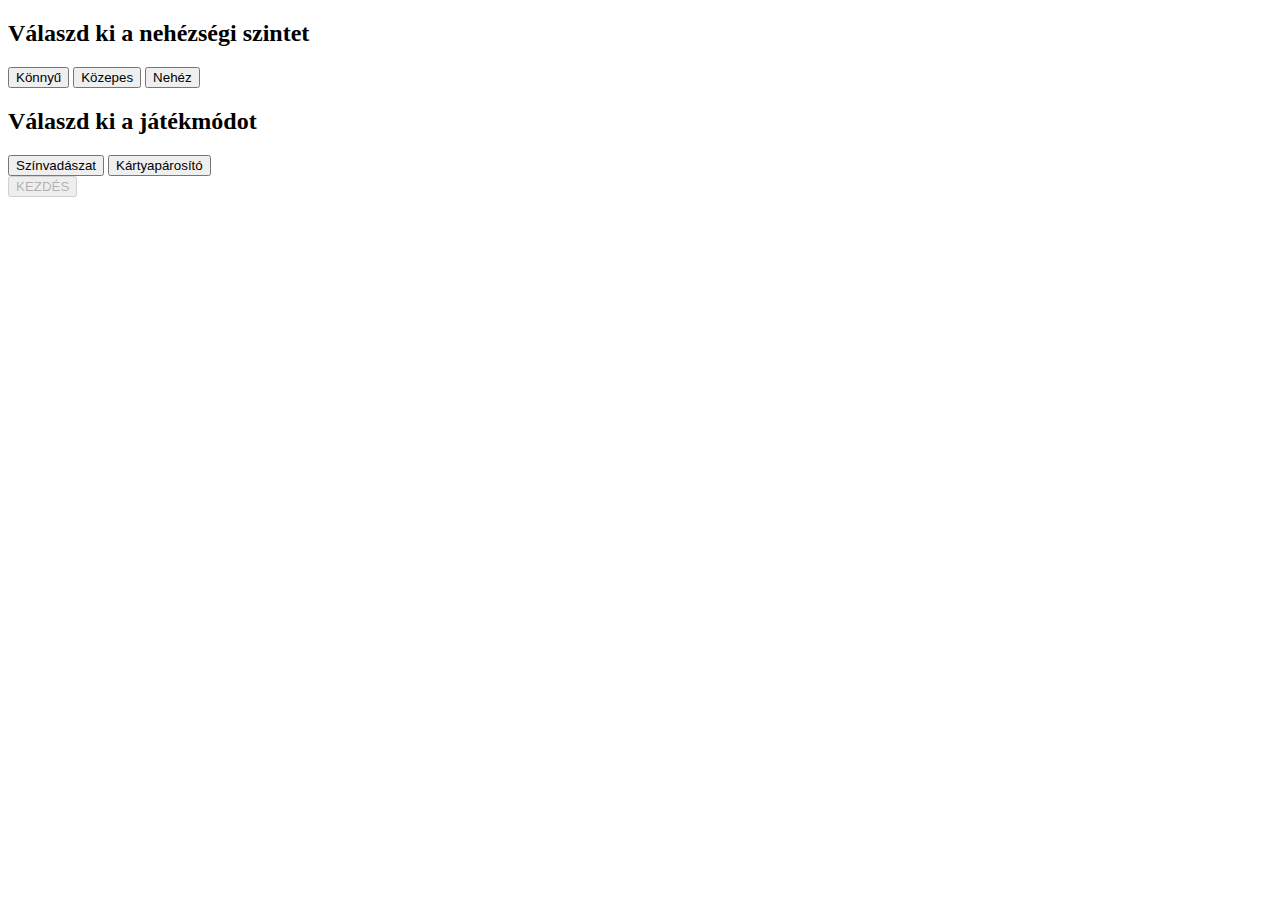
<file: src/frontend/main/menu/gamemode-selector.html>
<!DOCTYPE html>
<html lang="en">

<head>
    <meta charset="UTF-8">
    <meta name="viewport" content="width=device-width, initial-scale=1.0">
    <meta name="description" content="Egy egyszerű játék amivel fejlesztheted memóriádat!">
    <title>Memória Mánia</title>
    <link rel="stylesheet" href="styles/menu.css">
</head>

<body>
    <main>
        <section id="mode-selector">
            <h2 class="menu-title">Válaszd ki a nehézségi szintet</h2>
            <div class="difficulty-row">
                <button class="menu-btn difficulty-btn" data-difficulty="easy">Könnyű</button>
                <button class="menu-btn difficulty-btn" data-difficulty="medium">Közepes</button>
                <button class="menu-btn difficulty-btn" data-difficulty="hard">Nehéz</button>
            </div>
            <h2 class="menu-title">Válaszd ki a játékmódot</h2>
            <div class="mode-row">
                <button class="mode-btn mode-btn-select" data-mode="color-hunter">
                    <span class="mode-label">Színvadászat</span>
                </button>
                <button class="mode-btn mode-btn-select" data-mode="card-match">
                    <span class="mode-label">Kártyapárosító</span>
                </button>
            </div>
            <div class="divider"></div>
            <div class="start-game-btn-container">
                <button class="menu-btn start-game-btn">KEZDÉS</button>
            </div>
        </section>
    </main>

    <script src="scripts/gamemode-selector.js"></script>
</body>

</html>
</file>
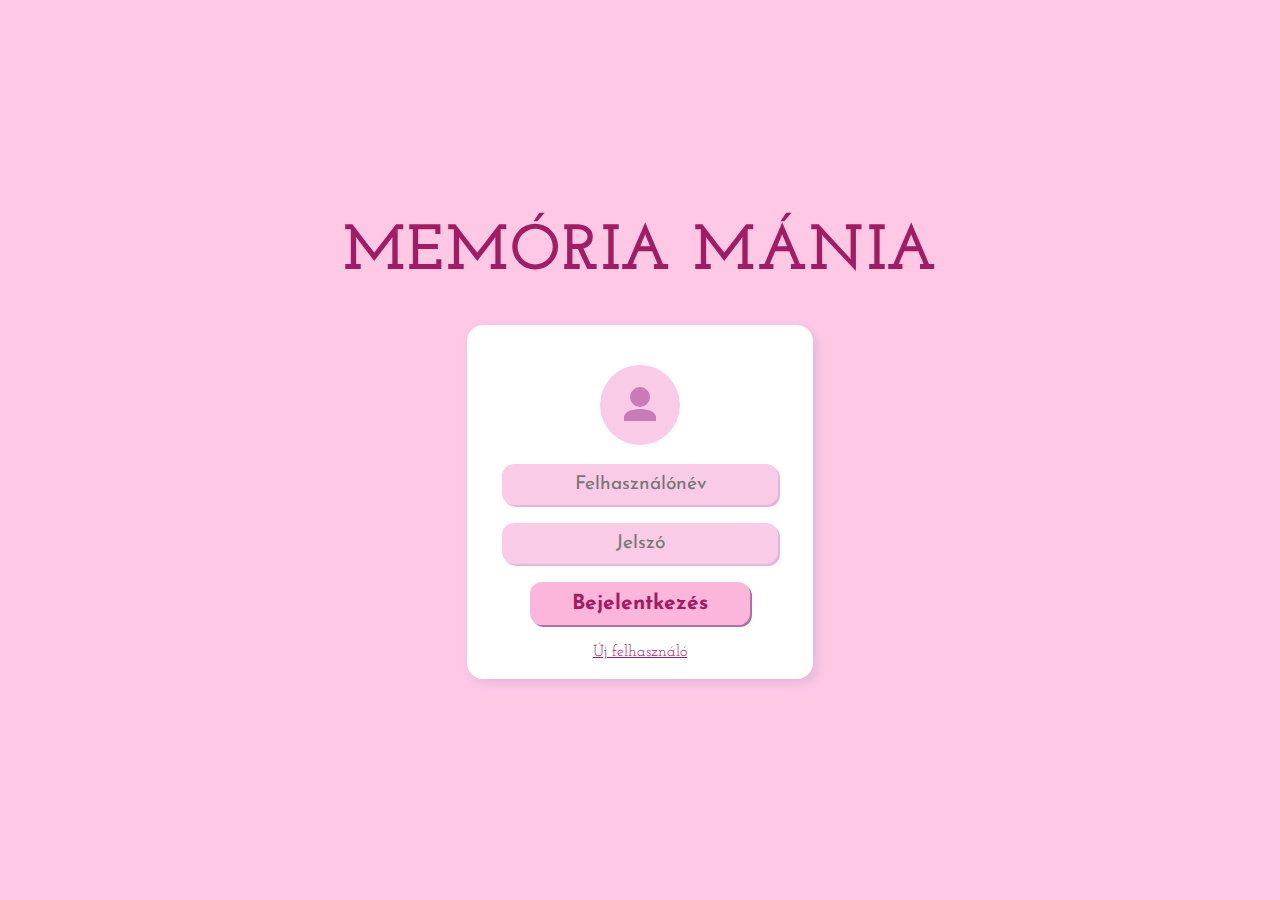
<file: src/frontend/main/menu/login.html>
<!DOCTYPE html>
<html lang="hu">

<head>
	<meta charset="UTF-8">
	<meta name="viewport" content="width=device-width, initial-scale=1.0">
	<title>Memória Mánia | Bejelentkezés</title>
	<link rel="stylesheet" href="styles/login.css">
	<link href="https://fonts.googleapis.com/css2?family=Josefin+Sans:wght@400;700&family=Josefin+Slab:wght@700&display=swap" rel="stylesheet">
</head>

<body>
	<div class="login-title">MEMÓRIA MÁNIA</div>
	<div class="login-card">
		<div class="login-avatar">
			<svg viewBox="0 0 24 24"><circle cx="12" cy="8" r="5"/><path d="M12 14c-4.418 0-8 1.79-8 4v2h16v-2c0-2.21-3.582-4-8-4z"/></svg>
		</div>
		<input type="text" class="login-input" placeholder="Felhasználónév" >
		<input type="password" class="login-input" placeholder="Jelszó" >
		<button class="login-btn">Bejelentkezés</button>
	<div class="register-link" onclick="window.location.href='registration.html'">Új felhasználó</div>
	</div>
</body>

</html>
</file>
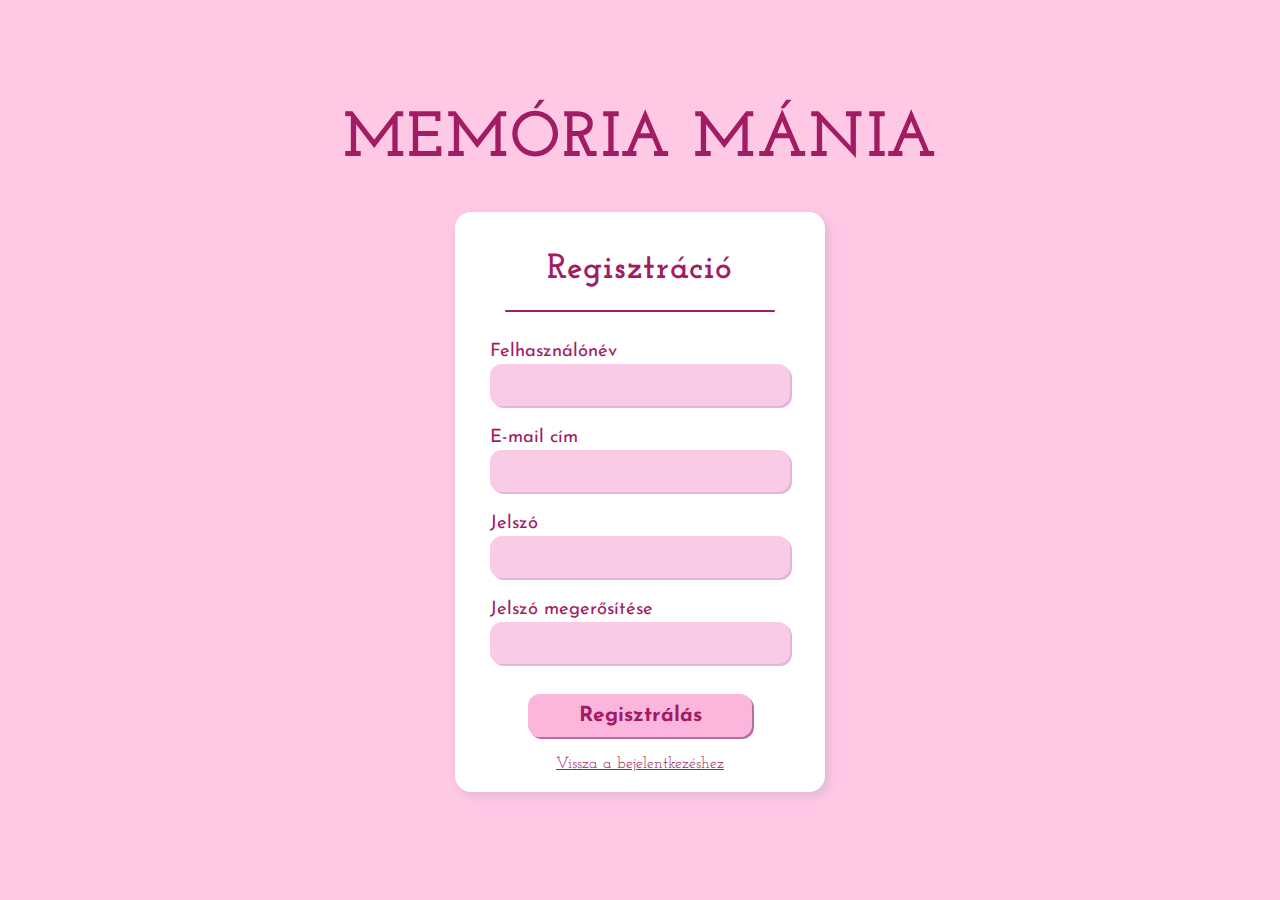
<file: src/frontend/main/menu/registration.html>
<!DOCTYPE html>
<html lang="hu">

<head>
	<meta charset="UTF-8">
	<meta name="viewport" content="width=device-width, initial-scale=1.0">
	<title>Memória Mánia | Regisztráció</title>
	<link rel="stylesheet" href="styles/login.css">
	<link href="https://fonts.googleapis.com/css2?family=Josefin+Sans:wght@400;700&family=Josefin+Slab:wght@700&display=swap" rel="stylesheet">
</head>

<body>
	<div class="login-title">MEMÓRIA MÁNIA</div>
	<div class="register-card">
		<div class="register-title">Regisztráció</div>
		<div class="register-divider"></div>
		<label class="register-label" for="reg-username">Felhasználónév</label>
		<input type="text" class="register-input" id="reg-username">
		<label class="register-label" for="reg-email">E-mail cím</label>
		<input type="email" class="register-input" id="reg-email" >
		<label class="register-label" for="reg-password">Jelszó</label>
		<input type="password" class="register-input" id="reg-password" >
		<label class="register-label" for="reg-password2">Jelszó megerősítése</label>
		<input type="password" class="register-input" id="reg-password2" >
		<button class="register-btn">Regisztrálás</button>
		<div class="register-link" onclick="window.location.href='login.html'">Vissza a bejelentkezéshez</div>
	</div>
</body>

</html>
</file>
<file: src/frontend/main/menu/styles/menu.css>
.hidden {
    display: none;
}
</file>
<file: src/frontend/main/menu/styles/login.css>
* {
    box-sizing: border-box;
}

body {
    background: #FFC9E6;
    min-height: 100vh;
    margin: 0;
    display: flex;
    flex-direction: column;
    align-items: center;
    justify-content: center;
}
.login-title {
    font-size: 4rem;
    color: #A21C64;
    font-family: 'Josefin Slab', serif;
    font-weight: 700;
    margin-bottom: 2.5rem;
    letter-spacing: 2px;
}
.login-card {
    background: #fff;
    border-radius: 16px;
    box-shadow: 4px 4px 12px #e1b6d6;
    padding: 2.5rem 2.2rem 1.2rem 2.2rem;
    display: flex;
    flex-direction: column;
    align-items: center;
    min-width: 300px;
    position: relative;
}
.login-avatar {
    width: 80px;
    height: 80px;
    background: #f9cbe7;
    border-radius: 50%;
    display: flex;
    align-items: center;
    justify-content: center;
    margin-bottom: 1.2rem;
}
.login-avatar svg {
    width: 48px;
    height: 48px;
    fill: #c97bb7;
}
.login-input {
    width: 100%;
    font-size: 1.2rem;
    padding: 0.7rem 1.2rem;
    border: none;
    border-radius: 12px;
    background: #f9cbe7;
    margin-bottom: 1.1rem;
    box-shadow: 2px 2px 0 #e1b6d6;
    font-family: 'Josefin Sans', sans-serif;
    text-align: center;
}

.login-btn {
    width: 80%;
    font-size: 1.3rem;
    padding: 0.7rem 1.2rem;
    border: none;
    border-radius: 12px;
    background: #f96eb881;
    color: #A21C64;
    font-weight: bold;
    box-shadow: 2px 2px 0 #b56ea5;
    margin-bottom: 0.7rem;
    cursor: pointer;
    transition: background 0.2s;
    font-family: 'Josefin Sans', sans-serif;
}
.login-btn:hover {
    background: #c97bb7;
    color: #fff;
}
.register-link {
    color: #A21C64;
    font-size: 1rem;
    text-align: right;
    text-decoration: underline;
    margin-top: 0.5rem;
    cursor: pointer;
    font-family: 'Josefin Slab', serif;
}

.register-card {
    background: #fff;
    border-radius: 16px;
    box-shadow: 4px 4px 12px #e1b6d6;
    padding: 2.5rem 2.2rem 1.2rem 2.2rem;
    display: flex;
    flex-direction: column;
    align-items: center;
    min-width: 370px;
    position: relative;
}
.register-title {
    font-size: 2.2rem;
    color: #A21C64;
    font-family: 'Josefin Slab', serif;
    font-weight: 700;
    margin-bottom: 1.2rem;
    letter-spacing: 1px;
    text-align: center;
}
.register-divider {
    width: 90%;
    height: 2px;
    background: #A21C64;
    margin: 0.2rem auto 1.2rem auto;
    border-radius: 2px;
}
.register-label {
    font-family: 'Josefin Sans', serif;
    color: #A21C64;
    font-size: 1.15rem;
    margin-bottom: 0.2rem;
    margin-top: 0.7rem;
    text-align: left;
    width: 100%;
}
.register-input {
    width: 100%;
    font-size: 1.2rem;
    padding: 0.7rem 1.2rem;
    border: none;
    border-radius: 12px;
    background: #f9cbe7;
    margin-bottom: 0.7rem;
    box-shadow: 2px 2px 0 #e1b6d6;
    font-family: 'Josefin Sans', sans-serif;
    text-align: center;
}
.register-btn {
    width: 75%;
    font-size: 1.3rem;
    padding: 0.7rem 1.2rem;
    border: none;
    border-radius: 12px;
    background: #f96eb881;
    color: #A21C64;
    font-weight: bold;
    box-shadow: 2px 2px 0 #b56ea5;
    margin-top: 1.2rem;
    margin-bottom: 0.7rem;
    cursor: pointer;
    transition: background 0.2s;
    font-family: 'Josefin Sans', sans-serif;
}
.register-btn:hover {
    background: #c97bb7;
    color: #fff;
}
.register-link {
    color: #A21C64;
    font-size: 1rem;
    text-align: right;
    text-decoration: underline;
    margin-top: 0.5rem;
    cursor: pointer;
    font-family: 'Josefin Slab', serif;
}
</file>
